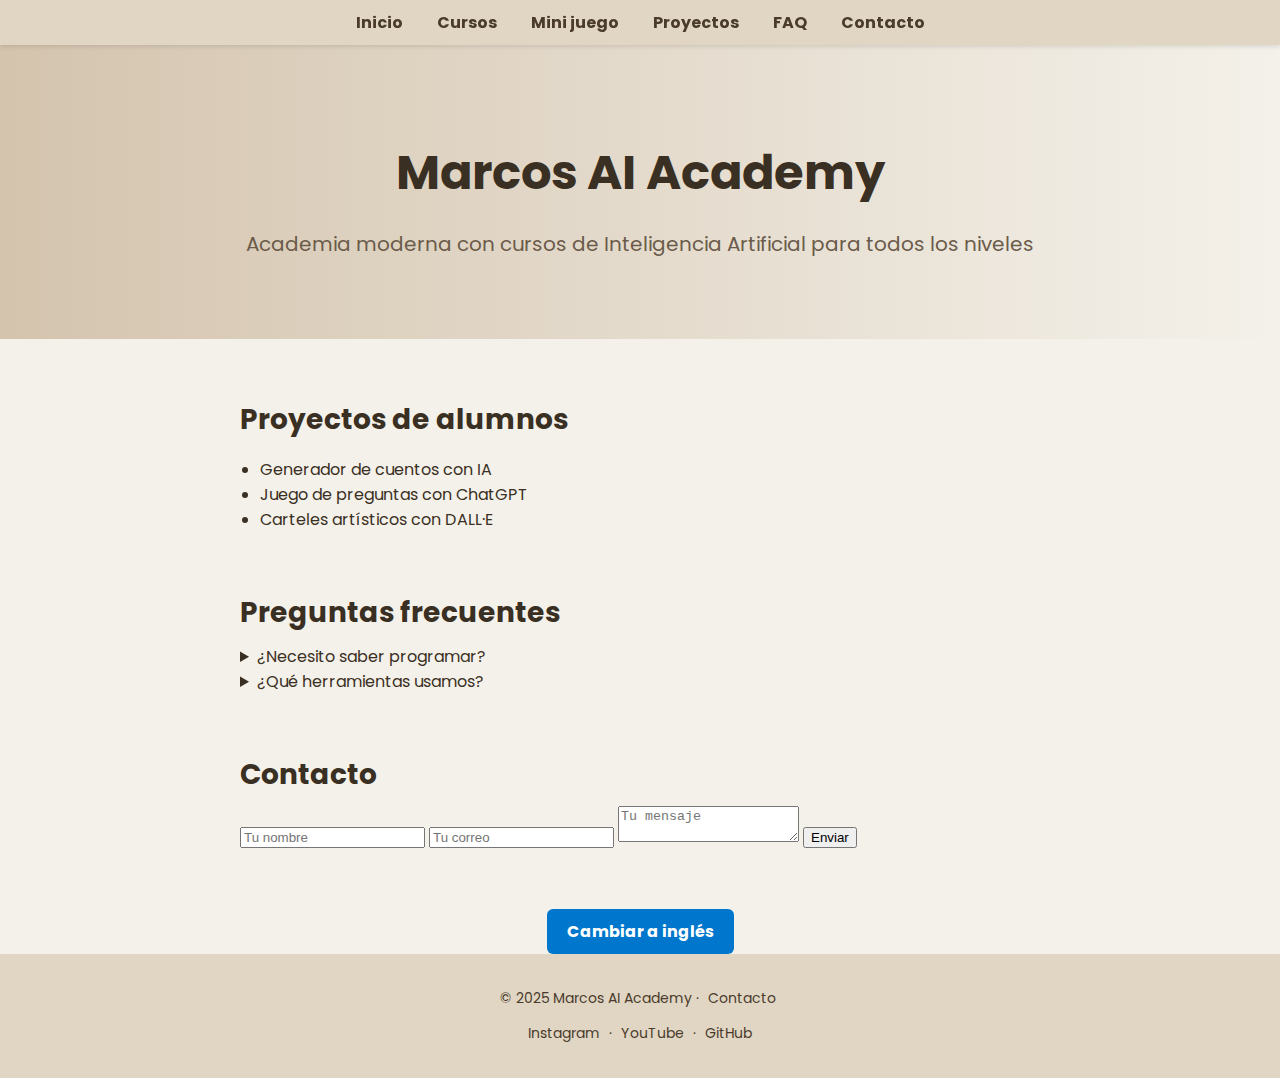
<file: index.html>
<!DOCTYPE html>
<html lang="es">
<head>
  <meta charset="UTF-8">
  <title>Marcos AI Academy - Inicio</title>
  <meta name="viewport" content="width=device-width, initial-scale=1.0">
  <meta name="description" content="Academia moderna con cursos de IA para todos los niveles.">
  <link href="https://fonts.googleapis.com/css2?family=Poppins:wght@400;600&display=swap" rel="stylesheet">
  <style>
    body {
      margin: 0;
      font-family: 'Poppins', sans-serif;
      background-color: #f4f1ea;
      color: #3a2f23;
    }

    nav {
      position: sticky;
      top: 0;
      z-index: 1000;
      background-color: #e0d6c3;
      padding: 10px;
      text-align: center;
      box-shadow: 0 2px 4px rgba(0,0,0,0.1);
    }

    nav ul {
      list-style: none;
      margin: 0;
      padding: 0;
    }

    nav li {
      display: inline;
      margin: 0 15px;
    }

    nav a {
      text-decoration: none;
      color: #4a3b2c;
      font-weight: bold;
    }

    header {
      padding: 60px 20px;
      text-align: center;
      background: linear-gradient(to right, #d4c4ae, #f4f1ea);
    }

    header h1 {
      font-size: 48px;
      margin-bottom: 10px;
    }

    header p {
      font-size: 20px;
      color: #6b5b4a;
    }

    section {
      max-width: 800px;
      margin: 60px auto;
      padding: 0 20px;
    }

    h2 {
      font-size: 28px;
      margin-bottom: 10px;
    }

    ul {
      padding-left: 20px;
    }

    .idioma {
      text-align: center;
      margin-top: 40px;
    }

    .idioma a {
      display: inline-block;
      background-color: #0077cc;
      color: white;
      padding: 10px 20px;
      border-radius: 6px;
      text-decoration: none;
      font-weight: bold;
    }

    footer {
      background-color: #e0d6c3;
      text-align: center;
      padding: 20px;
      font-size: 14px;
      color: #4a3b2c;
    }

    footer a {
      color: #4a3b2c;
      text-decoration: none;
      margin: 0 5px;
    }
  </style>
</head>
<body>

  <nav>
    <ul>
      <li><a href="index.html">Inicio</a></li>
      <li><a href="cursos.html">Cursos</a></li>
      <li><a href="juego.html">Mini juego</a></li>
      <li><a href="#proyectos">Proyectos</a></li>
      <li><a href="#faq">FAQ</a></li>
      <li><a href="#contacto">Contacto</a></li>
    </ul>
  </nav>

  <header>
    <h1>Marcos AI Academy</h1>
    <p>Academia moderna con cursos de Inteligencia Artificial para todos los niveles</p>
  </header>

  <section id="proyectos">
    <h2>Proyectos de alumnos</h2>
    <ul>
      <li>Generador de cuentos con IA</li>
      <li>Juego de preguntas con ChatGPT</li>
      <li>Carteles artísticos con DALL·E</li>
    </ul>
  </section>

  <section id="faq">
    <h2>Preguntas frecuentes</h2>
    <details>
      <summary>¿Necesito saber programar?</summary>
      <p>No, nuestros cursos están pensados para todos los niveles.</p>
    </details>
    <details>
      <summary>¿Qué herramientas usamos?</summary>
      <p>ChatGPT, DALL·E, Runway, Suno, entre otras.</p>
    </details>
  </section>

  <section id="contacto">
    <h2>Contacto</h2>
    <form>
      <input type="text" placeholder="Tu nombre" required>
      <input type="email" placeholder="Tu correo" required>
      <textarea placeholder="Tu mensaje"></textarea>
      <button type="submit">Enviar</button>
    </form>
  </section>

  <div class="idioma">
    <a href="index-en.html">Cambiar a inglés</a>
  </div>

  <footer>
    <p>© 2025 Marcos AI Academy · <a href="mailto:contacto@marcosai.com">Contacto</a></p>
    <p>
      <a href="#">Instagram</a> ·
      <a href="#">YouTube</a> ·
      <a href="#">GitHub</a>
    </p>
  </footer>

</body>
</html>
</file>
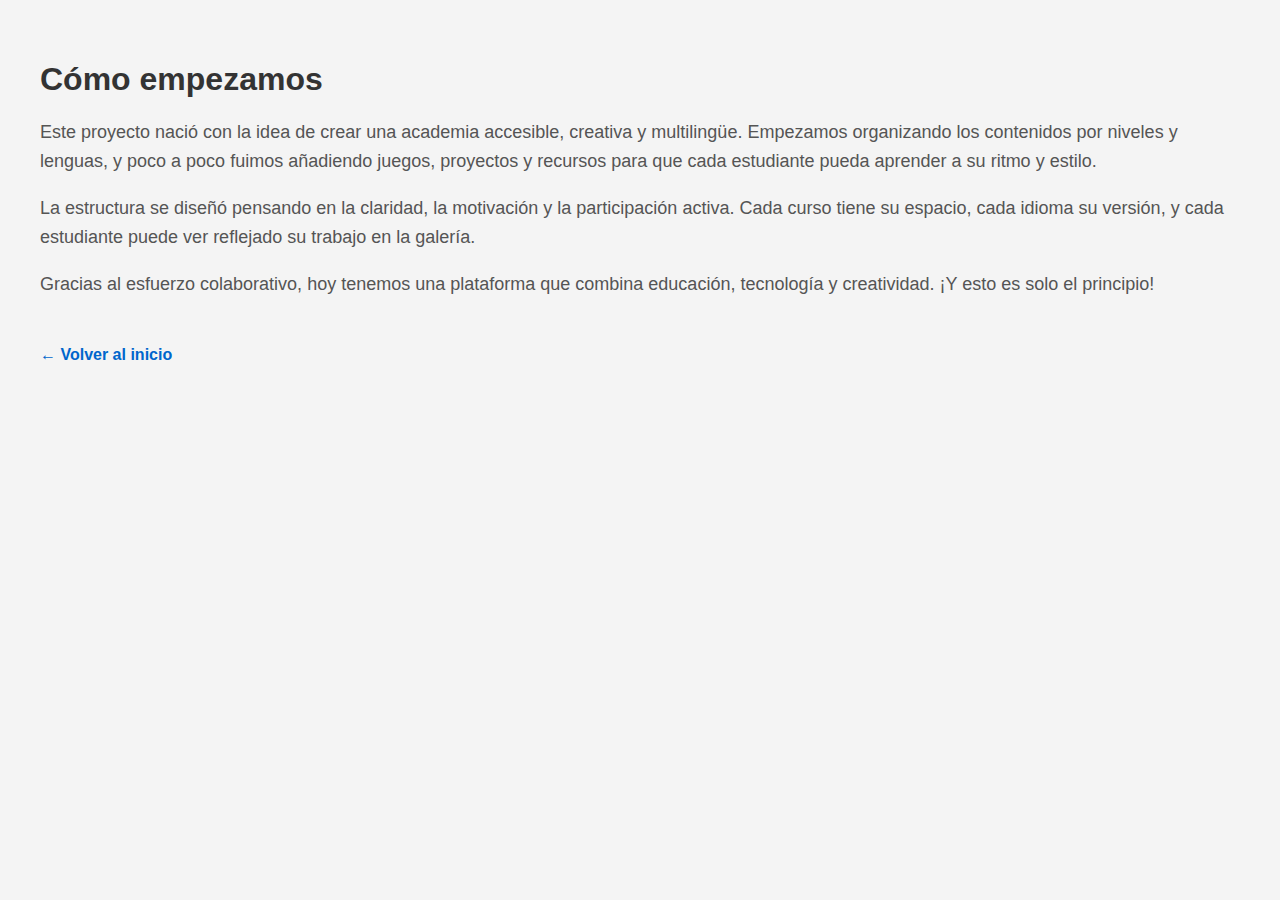
<file: como-empezamos.html>
<!DOCTYPE html>
<html lang="es">
<head>
  <meta charset="UTF-8" />
  <meta name="viewport" content="width=device-width, initial-scale=1.0" />
  <title>Cómo empezamos</title>
  <style>
    body {
      margin: 0;
      font-family: 'Segoe UI', sans-serif;
      background-color: #f4f4f4;
      padding: 40px;
    }

    h1 {
      color: #333;
      font-size: 32px;
      margin-bottom: 20px;
    }

    p {
      color: #555;
      font-size: 18px;
      line-height: 1.6;
    }

    a.volver {
      display: inline-block;
      margin-top: 30px;
      text-decoration: none;
      color: #0066cc;
      font-weight: bold;
    }

    a.volver:hover {
      text-decoration: underline;
    }
  </style>
</head>
<body>

  <h1>Cómo empezamos</h1>
  <p>
    Este proyecto nació con la idea de crear una academia accesible, creativa y multilingüe. Empezamos organizando los contenidos por niveles y lenguas, y poco a poco fuimos añadiendo juegos, proyectos y recursos para que cada estudiante pueda aprender a su ritmo y estilo.
  </p>
  <p>
    La estructura se diseñó pensando en la claridad, la motivación y la participación activa. Cada curso tiene su espacio, cada idioma su versión, y cada estudiante puede ver reflejado su trabajo en la galería.
  </p>
  <p>
    Gracias al esfuerzo colaborativo, hoy tenemos una plataforma que combina educación, tecnología y creatividad. ¡Y esto es solo el principio!
  </p>

  <a class="volver" href="index.html">← Volver al inicio</a>

</body>
</html>
</file>
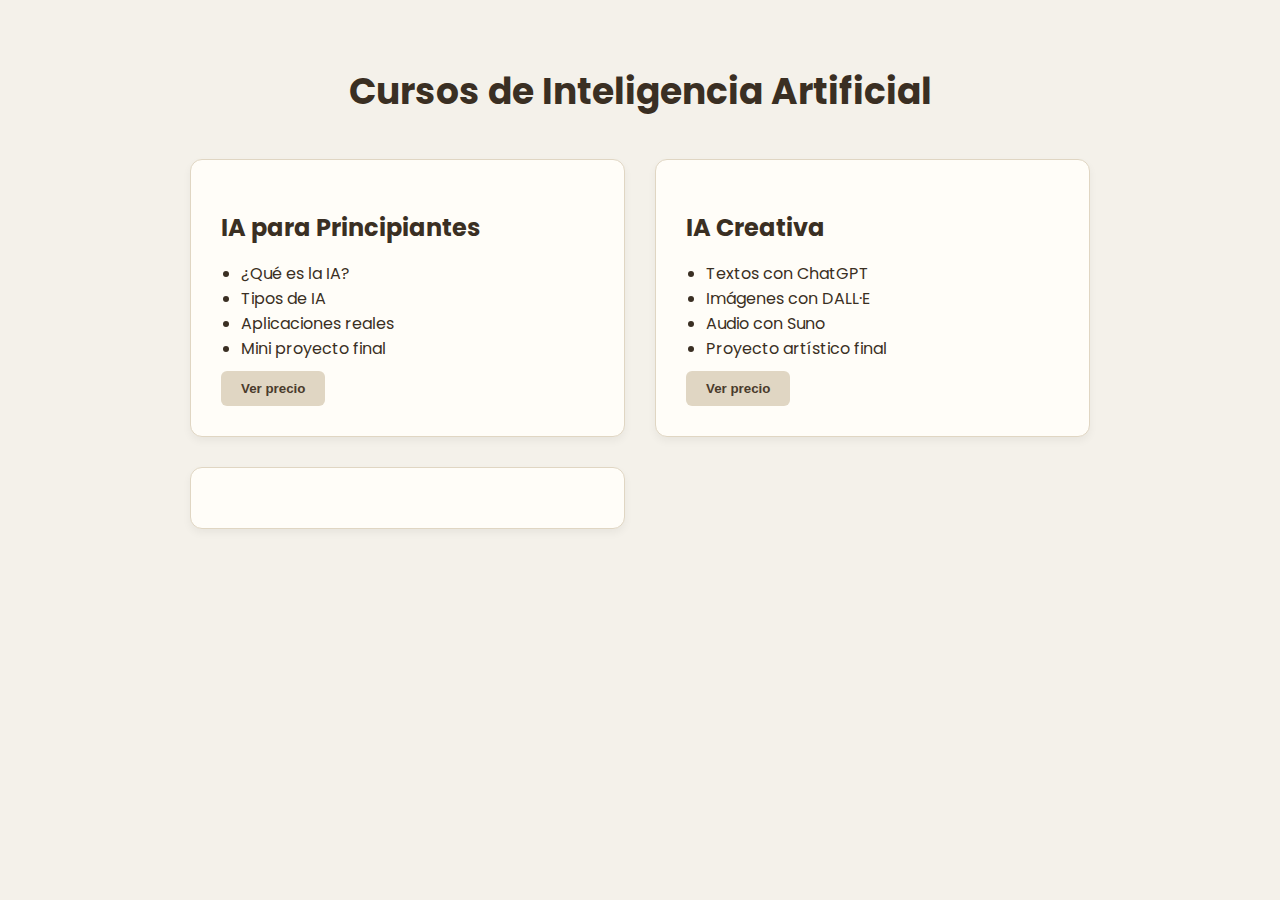
<file: cursos.html>
<!DOCTYPE html>
<html lang="es">
<head>
  <meta charset="UTF-8">
  <title>Cursos - Marcos AI Academy</title>
  <meta name="description" content="Explora todos los cursos de IA disponibles en Marcos AI Academy.">
  <meta name="viewport" content="width=device-width, initial-scale=1.0">
  <link href="https://fonts.googleapis.com/css2?family=Poppins:wght@400;600&display=swap" rel="stylesheet">
  <style>
    body {
      margin: 0;
      font-family: 'Poppins', sans-serif;
      background-color: #f4f1ea;
      color: #3a2f23;
      padding: 40px 20px;
    }

    h1 {
      text-align: center;
      font-size: 36px;
      margin-bottom: 40px;
    }

    .courses {
      max-width: 900px;
      margin: auto;
      display: grid;
      grid-template-columns: 1fr 1fr;
      gap: 30px;
    }

    .course {
      background-color: #fffdf8;
      border: 1px solid #e0d6c3;
      border-radius: 12px;
      padding: 30px;
      box-shadow: 0 4px 8px rgba(0,0,0,0.05);
    }

    .course h2 {
      font-size: 24px;
      margin-bottom: 10px;
    }

    .course ul {
      padding-left: 20px;
      margin-bottom: 10px;
    }

    .price {
      font-weight: bold;
      color: #7a5d3b;
      display: none;
      margin-top: 10px;
    }

    .show-button {
      background-color: #e0d6c3;
      color: #4a3b2c;
      padding: 10px 20px;
      border: none;
      border-radius: 6px;
      cursor: pointer;
      font-weight: bold;
    }

    a.volver {
      display: block;
      text-align: center;
      margin-top: 50px;
      color: #0077cc;
      text-decoration: none;
      font-weight: bold;
    }

    @media (max-width: 700px) {
      .courses {
        grid-template-columns: 1fr;
      }
    }
  </style>
</head>
<body>

  <h1>Cursos de Inteligencia Artificial</h1>

  <div class="courses">
    <div class="course">
      <h2>IA para Principiantes</h2>
      <ul>
        <li>¿Qué es la IA?</li>
        <li>Tipos de IA</li>
        <li>Aplicaciones reales</li>
        <li>Mini proyecto final</li>
      </ul>
      <button class="show-button" onclick="togglePrice(this)">Ver precio</button>
      <div class="price">19€</div>
    </div>

    <div class="course">
      <h2>IA Creativa</h2>
      <ul>
        <li>Textos con ChatGPT</li>
        <li>Imágenes con DALL·E</li>
        <li>Audio con Suno</li>
        <li>Proyecto artístico final</li>
      </ul>
      <button class="show-button" onclick="togglePrice(this)">Ver precio</button>
      <div class="price">29€</div>
    </div>

    <div class="course">
</file>
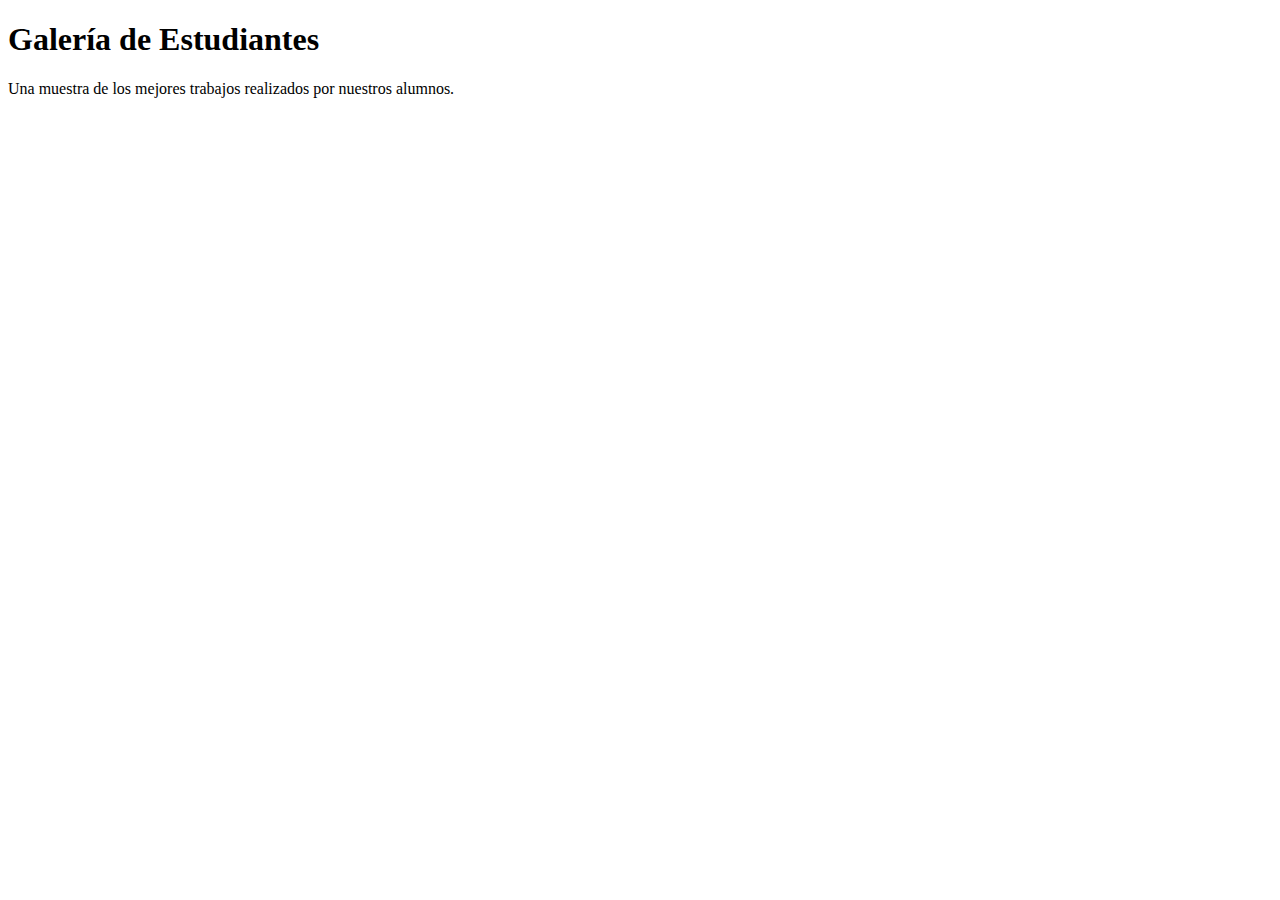
<file: galeria.html>
<!DOCTYPE html>
<html lang="es">
<head><meta charset="UTF-8"><title>Galería de Estudiantes</title></head>
<body>
  <h1>Galería de Estudiantes</h1>
  <p>Una muestra de los mejores trabajos realizados por nuestros alumnos.</p>
</body>
</html>
</file>
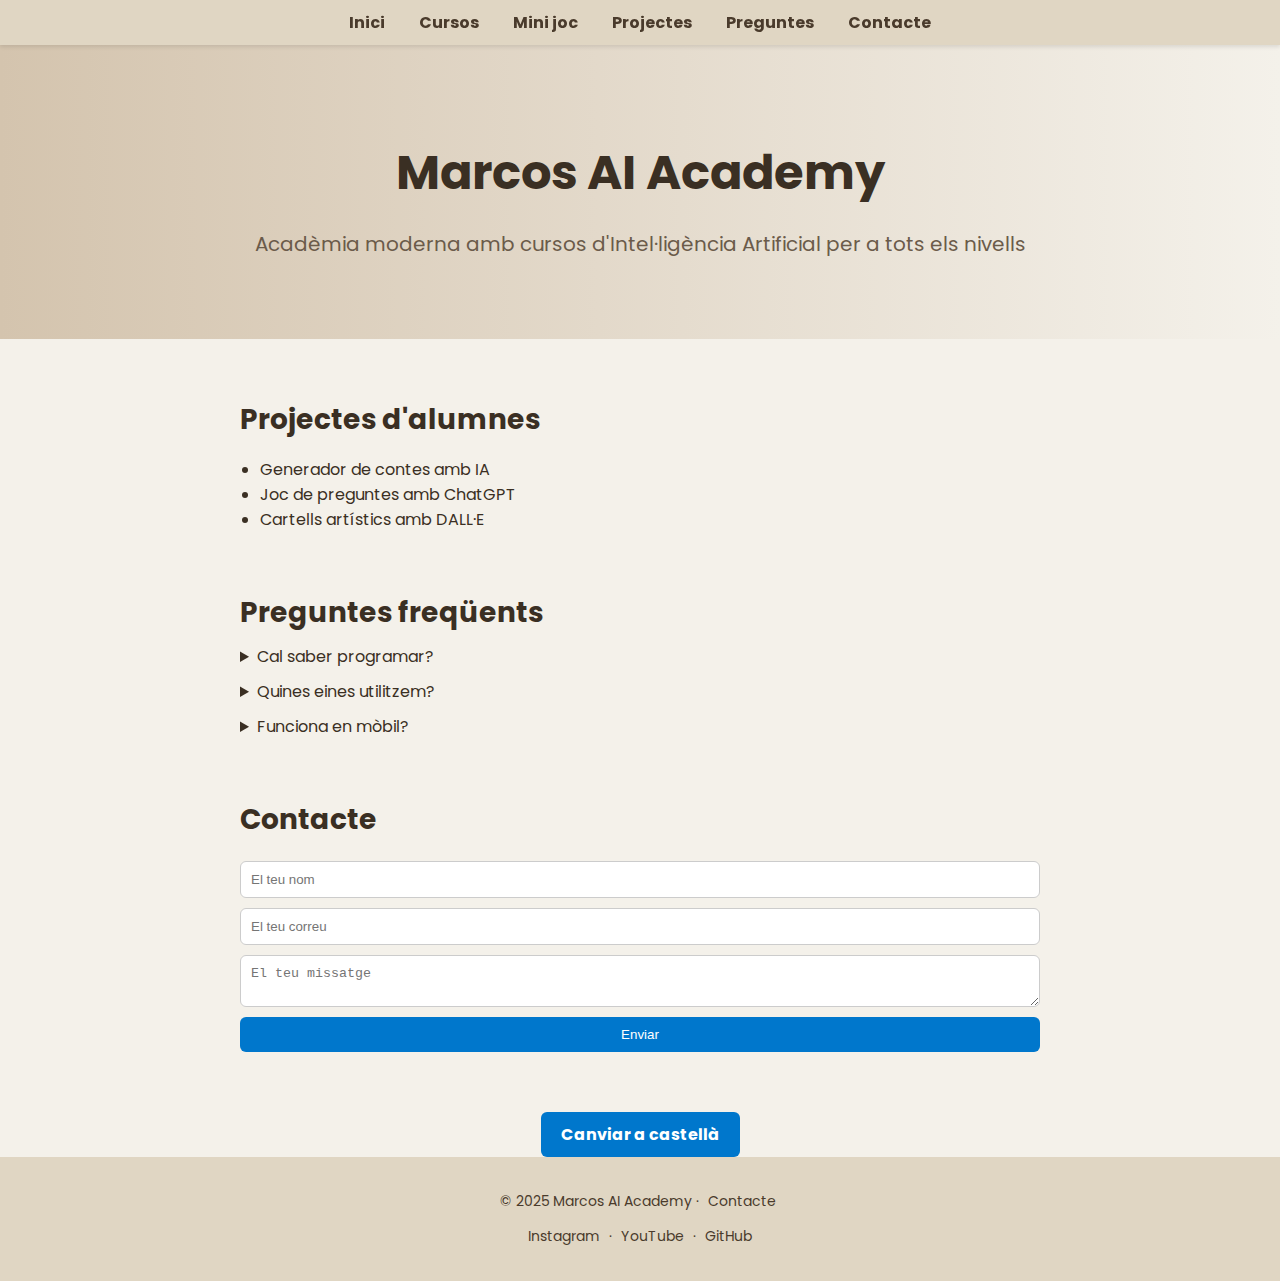
<file: index-va.html>
<!DOCTYPE html>
<html lang="ca">
<head>
  <meta charset="UTF-8">
  <title>Marcos AI Academy - Inici</title>
  <meta name="viewport" content="width=device-width, initial-scale=1.0">
  <meta name="description" content="Acadèmia moderna amb cursos d'IA per a tots els nivells.">
  <link href="https://fonts.googleapis.com/css2?family=Poppins:wght@400;600&display=swap" rel="stylesheet">
  <style>
    body {
      margin: 0;
      font-family: 'Poppins', sans-serif;
      background-color: #f4f1ea;
      color: #3a2f23;
    }

    nav {
      position: sticky;
      top: 0;
      z-index: 1000;
      background-color: #e0d6c3;
      padding: 10px;
      text-align: center;
      box-shadow: 0 2px 4px rgba(0,0,0,0.1);
    }

    nav ul {
      list-style: none;
      margin: 0;
      padding: 0;
    }

    nav li {
      display: inline;
      margin: 0 15px;
    }

    nav a {
      text-decoration: none;
      color: #4a3b2c;
      font-weight: bold;
    }

    header {
      padding: 60px 20px;
      text-align: center;
      background: linear-gradient(to right, #d4c4ae, #f4f1ea);
    }

    header h1 {
      font-size: 48px;
      margin-bottom: 10px;
    }

    header p {
      font-size: 20px;
      color: #6b5b4a;
    }

    section {
      max-width: 800px;
      margin: 60px auto;
      padding: 0 20px;
    }

    h2 {
      font-size: 28px;
      margin-bottom: 10px;
    }

    ul {
      padding-left: 20px;
    }

    details {
      margin-bottom: 10px;
    }

    form {
      display: flex;
      flex-direction: column;
      gap: 10px;
      margin-top: 20px;
    }

    input, textarea {
      padding: 10px;
      border: 1px solid #ccc;
      border-radius: 6px;
    }

    button[type="submit"] {
      background-color: #0077cc;
      color: white;
      border: none;
      padding: 10px;
      border-radius: 6px;
      cursor: pointer;
    }

    .idioma {
      text-align: center;
      margin-top: 40px;
    }

    .idioma a {
      display: inline-block;
      background-color: #0077cc;
      color: white;
      padding: 10px 20px;
      border-radius: 6px;
      text-decoration: none;
      font-weight: bold;
    }

    footer {
      background-color: #e0d6c3;
      text-align: center;
      padding: 20px;
      font-size: 14px;
      color: #4a3b2c;
    }

    footer a {
      color: #4a3b2c;
      text-decoration: none;
      margin: 0 5px;
    }
  </style>
</head>
<body>

  <nav>
    <ul>
      <li><a href="index-va.html">Inici</a></li>
      <li><a href="cursos.html">Cursos</a></li>
      <li><a href="juego.html">Mini joc</a></li>
      <li><a href="#projectes">Projectes</a></li>
      <li><a href="#faq">Preguntes</a></li>
      <li><a href="#contacte">Contacte</a></li>
    </ul>
  </nav>

  <header>
    <h1>Marcos AI Academy</h1>
    <p>Acadèmia moderna amb cursos d'Intel·ligència Artificial per a tots els nivells</p>
  </header>

  <section id="projectes">
    <h2>Projectes d'alumnes</h2>
    <ul>
      <li>Generador de contes amb IA</li>
      <li>Joc de preguntes amb ChatGPT</li>
      <li>Cartells artístics amb DALL·E</li>
    </ul>
  </section>

  <section id="faq">
    <h2>Preguntes freqüents</h2>
    <details>
      <summary>Cal saber programar?</summary>
      <p>No, els cursos estan pensats per a tots els nivells.</p>
    </details>
    <details>
      <summary>Quines eines utilitzem?</summary>
      <p>ChatGPT, DALL·E, Runway, Suno i més.</p>
    </details>
    <details>
      <summary>Funciona en mòbil?</summary>
      <p>Sí, tot està adaptat per a mòbils i tauletes.</p>
    </details>
  </section>

  <section id="contacte">
    <h2>Contacte</h2>
    <form>
      <input type="text" placeholder="El teu nom" required>
      <input type="email" placeholder="El teu correu" required>
      <textarea placeholder="El teu missatge"></textarea>
      <button type="submit">Enviar</button>
    </form>
  </section>

  <div class="idioma">
    <a href="index.html">Canviar a castellà</a>
  </div>

  <footer>
    <p>© 2025 Marcos AI Academy · <a href="mailto:contacte@marcosai.com">Contacte</a></p>
    <p>
      <a href="#">Instagram</a> ·
      <a href="#">YouTube</a> ·
      <a href="#">GitHub</a>
    </p>
  </footer>

</body>
</html>
</file>
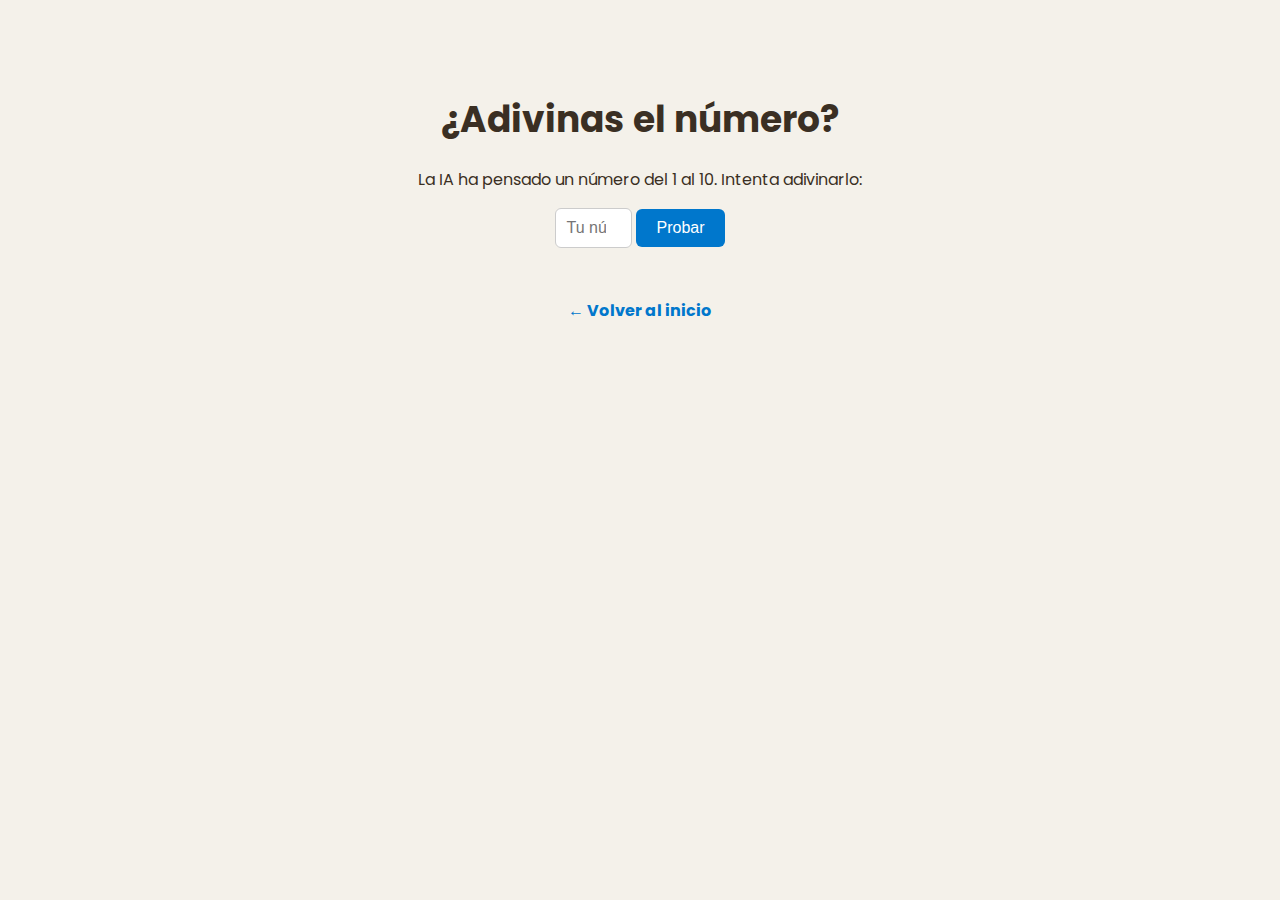
<file: juego.html>
<!DOCTYPE html>
<html lang="es">
<head>
  <meta charset="UTF-8">
  <title>Mini juego - Marcos AI Academy</title>
  <meta name="description" content="Juego interactivo con IA para adivinar un número.">
  <meta name="viewport" content="width=device-width, initial-scale=1.0">
  <link href="https://fonts.googleapis.com/css2?family=Poppins:wght@400;600&display=swap" rel="stylesheet">
  <style>
    body {
      font-family: 'Poppins', sans-serif;
      background-color: #f4f1ea;
      color: #3a2f23;
      text-align: center;
      padding: 60px 20px;
    }

    h1 {
      font-size: 36px;
      margin-bottom: 20px;
    }

    input {
      padding: 10px;
      font-size: 16px;
      border-radius: 6px;
      border: 1px solid #ccc;
      margin-bottom: 10px;
    }

    button {
      padding: 10px 20px;
      font-size: 16px;
      background-color: #0077cc;
      color: white;
      border: none;
      border-radius: 6px;
      cursor: pointer;
    }

    #resultado {
      margin-top: 20px;
      font-weight: bold;
    }

    a.volver {
      display: block;
      margin-top: 40px;
      color: #0077cc;
      text-decoration: none;
      font-weight: bold;
    }
  </style>
</head>
<body>

  <h1>¿Adivinas el número?</h1>
  <p>La IA ha pensado un número del 1 al 10. Intenta adivinarlo:</p>

  <input type="number" id="intento" min="1" max="10" placeholder="Tu número">
  <button onclick="adivinar()">Probar</button>

  <div id="resultado"></div>

  <a class="volver" href="index.html">← Volver al inicio</a>

  <script>
    const secreto = Math.floor(Math.random() * 10) + 1;

    function adivinar() {
      const intento = parseInt(document.getElementById("intento").value);
      const resultado = document.getElementById("resultado");

      if (intento === secreto) {
        resultado.textContent = "¡Correcto! La IA pensó en el " + secreto;
        resultado.style.color = "green";
      } else {
        resultado.textContent = "No es ese. Intenta de nuevo.";
        resultado.style.color = "red";
      }
    }
  </script>

</body>
</html>
</file>
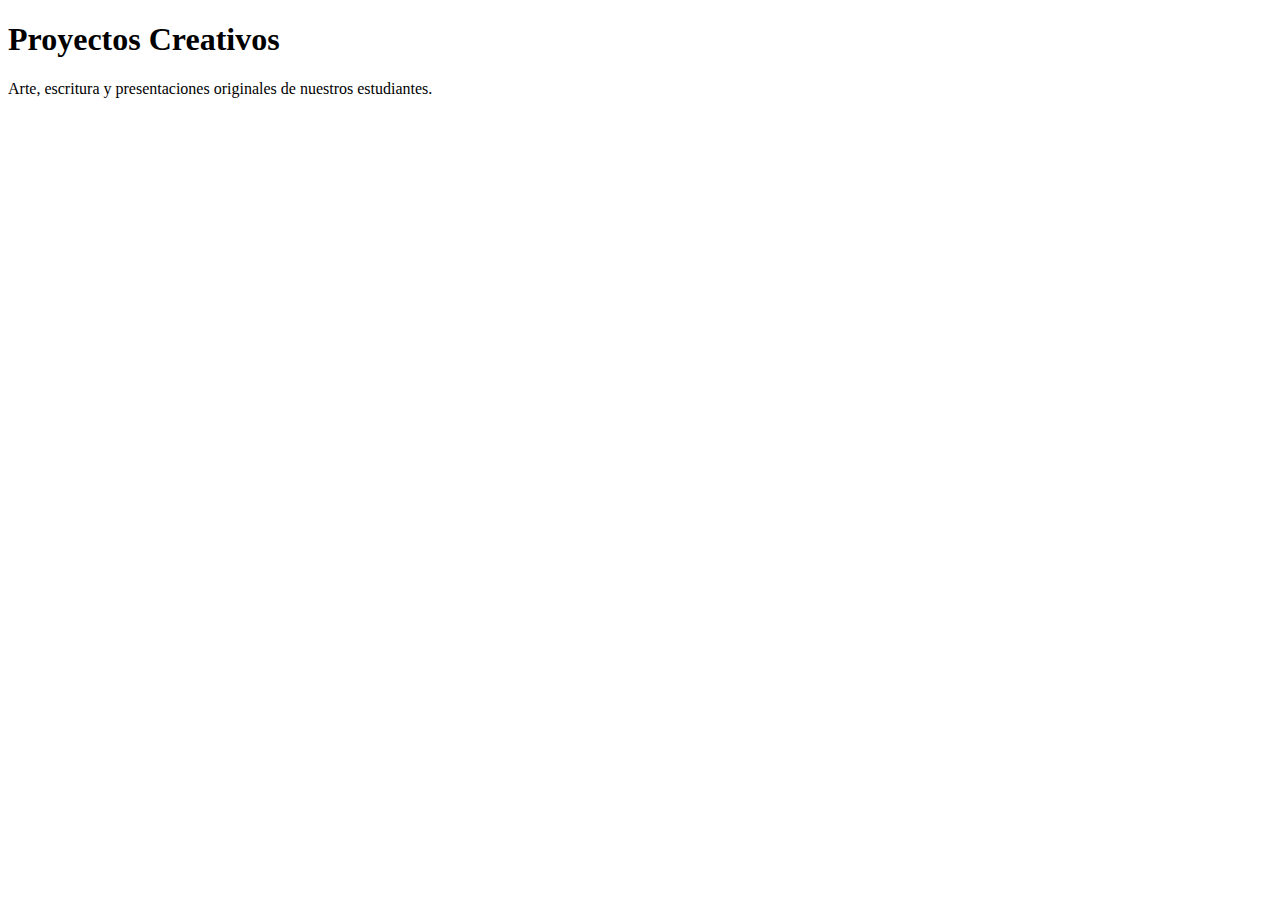
<file: proyectos-creativos.html>
<!DOCTYPE html>
<html lang="es">
<head><meta charset="UTF-8"><title>Proyectos Creativos</title></head>
<body>
  <h1>Proyectos Creativos</h1>
  <p>Arte, escritura y presentaciones originales de nuestros estudiantes.</p>
</body>
</html>
</file>
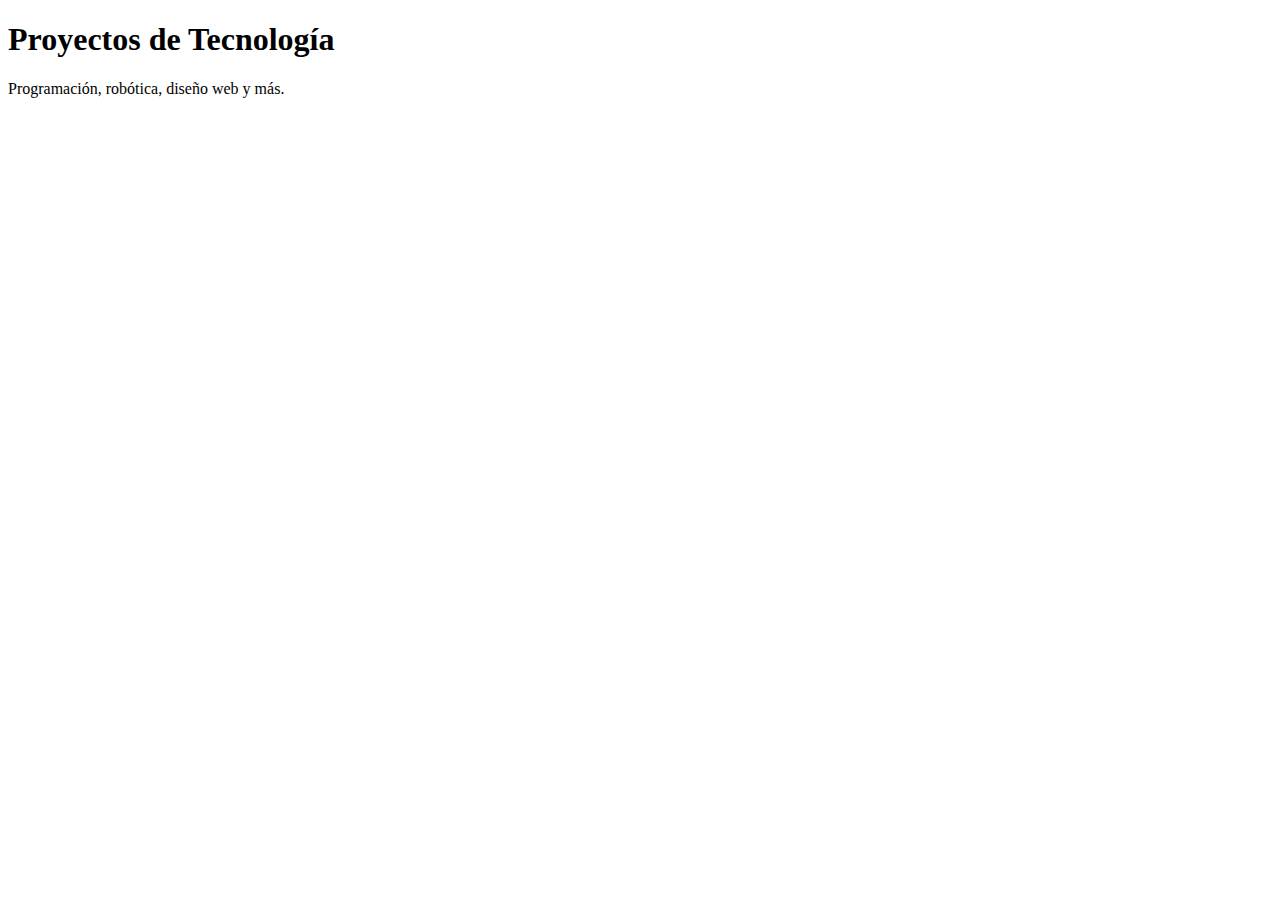
<file: proyectos-tecnologia.html>
<!DOCTYPE html>
<html lang="es">
<head><meta charset="UTF-8"><title>Proyectos de Tecnología</title></head>
<body>
  <h1>Proyectos de Tecnología</h1>
  <p>Programación, robótica, diseño web y más.</p>
</body>
</html>
</file>
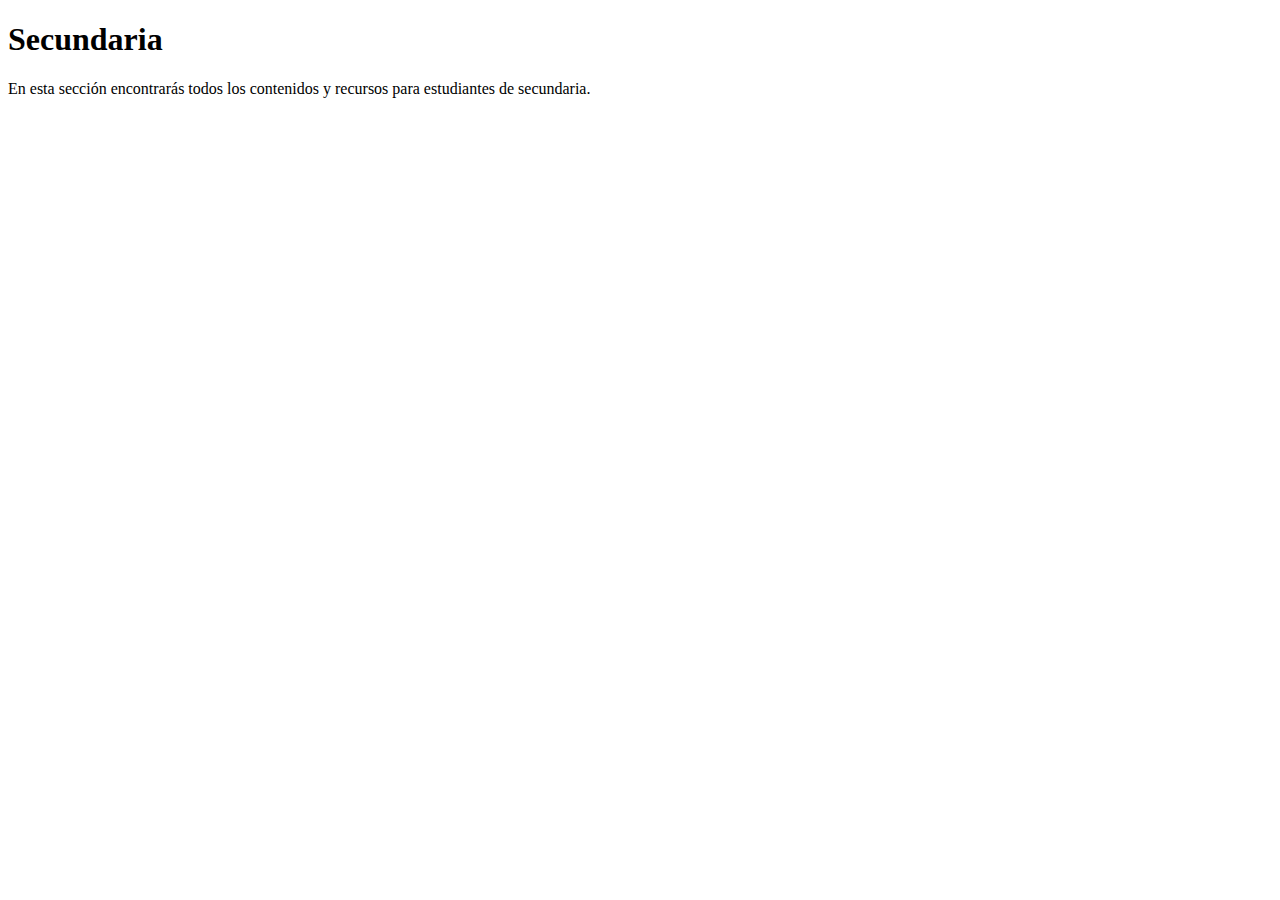
<file: secundaria.html>
<!DOCTYPE html>
<html lang="es">
<head>
  <meta charset="UTF-8" />
  <meta name="viewport" content="width=device-width, initial-scale=1.0" />
  <title>Secundaria | Marcos AI Academy</title>
</head>
<body>
  <h1>Secundaria</h1>
  <p>En esta sección encontrarás todos los contenidos y recursos para estudiantes de secundaria.</p>
</body>
</html>
</file>
